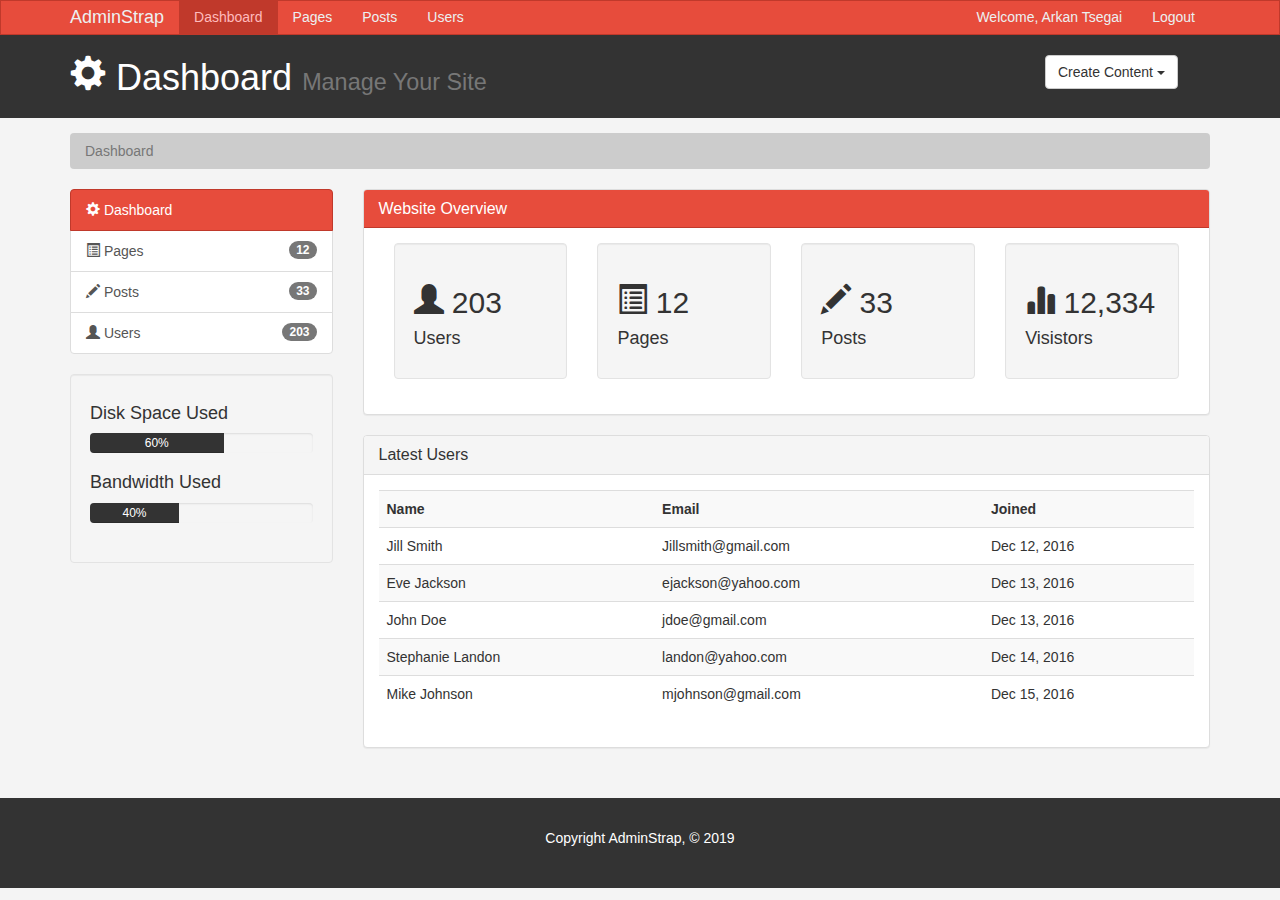
<file: index.html>
<!doctype html>
<html lang="en">
  <head>
    <meta charset="utf-8">
    <meta http-equiv="X-UA-Compatible" content="IE=edge">
    <meta name="viewport" content="width=device-width, initial-scale=1">
    <meta name="description" content="Adminstrap, HTML, CSS, Bootstrap, JavaScript">
    <meta name="author"     content="">
    <link rel="canonical" href="https://getbootstrap.com/docs/3.4/examples/starter-template/">
    <title>Admin Area | Dashboard</title>
    <!-- Bootstrap core CSS -->
    <link href="css/bootstrap.min.css" rel="stylesheet">
    <link rel="stylesheet" type="text/css" href="css/style.css">
    <script src="https://cdn.ckeditor.com/4.12.1/standard/ckeditor.js"></script>
  </head>
  <body>

    <nav class="navbar navbar-default">
      <div class="container">
        <div class="navbar-header">
          <button type="button" class="navbar-toggle collapsed" data-toggle="collapse" data-target="#navbar" aria-expanded="false" aria-controls="navbar">
            <span class="sr-only">Toggle navigation</span>
            <span class="icon-bar"></span>
            <span class="icon-bar"></span>
            <span class="icon-bar"></span>
          </button>
          <a class="navbar-brand" href="#">AdminStrap</a>
        </div>
        <div id="navbar" class="collapse navbar-collapse">
          <ul class="nav navbar-nav">
            <li class="active"><a href="index.html">Dashboard</a></li>
            <li><a href="pages.html">Pages</a></li>
            <li><a href="posts.html">Posts</a></li>
            <li><a href="users.html">Users</a></li>
          </ul>
          <ul class="nav navbar-nav navbar-right">
            <li><a href="#">Welcome, Arkan Tsegai</a></li>
            <li><a href="login.html">Logout</a></li>
          </ul>
        </div><!--/.nav-collapse -->
      </div>
    </nav>

    <header id="header">
        <div class="container">
            <div class="row">
                <div class="col-md-10">
                    <h1><span class="glyphicon glyphicon-cog" aria-hidden="true"></span> Dashboard <small>Manage Your Site</small></h1>
                </div>
                <div class="col-md-2">
                    <div class="dropdown create">
                        <button class="btn btn-default dropdown-toggle" type="button" id="dropdownMenu1" data-toggle="dropdown" aria-haspopup="true" aria-expanded="true">
                          Create Content
                          <span class="caret"></span>
                        </button>
                        <ul class="dropdown-menu" aria-labelledby="dropdownMenu1">
                          <li><a type="button" data-toggle="modal" data-target="#addPage">Add Page</a></li>
                          <li><a type="button" data-toggle="modal" data-target="#addPage">Add Post</a></li>
                          <li><a type="button" data-toggle="modal" data-target="#addPage">Add User</a></li>
                        </ul>
                    </div>
                </div>
            </div>
        </div>
    </header>

    <section id="breadcrumb">
        <div class="container">
            <ol class="breadcrumb">
                <li class="active">Dashboard</li>
            </ol>
        </div>
    </section>

    <section id="main">
        <div class="container">
            <div class="row">
                <div class="col-md-3">
                        <div class="list-group">
                             <a href="index.html" class="list-group-item active main-color-bg">
                                    <span class="glyphicon glyphicon-cog" aria-hidden="true"></span> Dashboard
                             </a>
                             <a href="pages.html" class="list-group-item"><span class="glyphicon glyphicon-list-alt" aria-hidden="true"></span> Pages <span class="badge">12</span></a>
                             <a href="hosts.html" class="list-group-item"><span class="glyphicon glyphicon-pencil" aria-hidden="true"></span> Posts <span class="badge">33</span></a>
                             <a href="users.html" class="list-group-item"><span class="glyphicon glyphicon-user" aria-hidden="true"></span> Users <span class="badge">203</span></a>
                        </div>

                        <div class="well">
                            <h4>Disk Space Used</h4>
                                <div class="progress">
                                        <div class="progress-bar" role="progressbar" aria-valuenow="60" aria-valuemin="0" aria-valuemax="100" style="width: 60%;">
                                          60%
                                        </div>
                                 </div>
                                 <h4>Bandwidth Used</h4>
                                 <div class="progress">
                                         <div class="progress-bar" role="progressbar" aria-valuenow="40" aria-valuemin="0" aria-valuemax="100" style="width: 40%;">
                                           40%
                                         </div>
                                  </div>
                        </div>
                </div>
                <div class="col-md-9">
                    <!--Website Overview-->
                             <div class="panel panel-default">
                                <div class="panel-heading main-color-bg">
                                  <h3 class="panel-title">Website Overview</h3>
                                </div>
                                <div class="panel-body">
                                  <div class="col-md-3">
                                      <div class="well dash-box">
                                          <h2><span class="glyphicon glyphicon-user" aria-hidden="true"></span> 203</h2>
                                          <h4>Users</h4>
                                      </div>
                                  </div>
                                  <div class="col-md-3">
                                        <div class="well dash-box">
                                            <h2><span class="glyphicon glyphicon-list-alt" aria-hidden="true"></span> 12</h2>
                                            <h4>Pages</h4>
                                        </div>
                                    </div>
                                    <div class="col-md-3 dash-box">
                                            <div class="well">
                                                <h2><span class="glyphicon glyphicon-pencil" aria-hidden="true"></span> 33</h2>
                                                <h4>Posts</h4>
                                            </div>
                                        </div>
                                        <div class="col-md-3 dash-box">
                                                <div class="well">
                                                    <h2><span class="glyphicon glyphicon-stats" aria-hidden="true"></span> 12,334</h2>
                                                    <h4>Visistors</h4>
                                                </div>
                                            </div>
                                </div>
                              </div>
                              <!--Latest Users-->
                              <div class="panel panel-default">
                                    <div class="panel-heading">
                                      <h3 class="panel-title">Latest Users</h3>
                                    </div>
                                    <div class="panel-body">
                                      <table class="table table-striped table-hover">
                                          <tr>
                                              <th>Name</th>
                                              <th>Email</th>
                                              <th>Joined</th>
                                          </tr>
                                          <tr>
                                              <td>Jill Smith</td>
                                              <td>Jillsmith@gmail.com</td>
                                              <td>Dec 12, 2016</td>
                                          </tr>
                                          <tr>
                                             <td>Eve Jackson</td>
                                             <td>ejackson@yahoo.com</td>
                                             <td>Dec 13, 2016</td>
                                         </tr>
                                         <tr>
                                             <td>John Doe</td>
                                             <td>jdoe@gmail.com</td>
                                             <td>Dec 13, 2016</td>
                                        </tr>
                                        <tr>
                                             <td>Stephanie Landon</td>
                                             <td>landon@yahoo.com</td>
                                             <td>Dec 14, 2016</td>
                                         </tr>
                                         <tr>
                                             <td>Mike Johnson</td>
                                             <td>mjohnson@gmail.com</td>
                                             <td>Dec 15, 2016</td>
                                         </tr>
                                      </table>
                                    </div>
                                  </div>
                </div>
            </div>
        </div>
    </section>

    <footer id="footer">
            <p>Copyright AdminStrap, &copy; 2019</p>
        </footer>

      <!--Modals-->


      <!--Add Page-->
      <div class="modal fade" id="addPage" tabindex="-1" role="dialog" aria-labelledby="myModalLabel">
            <div class="modal-dialog" role="document">
              <div class="modal-content">
                  <form>
                    <div class="modal-header">
                    <button type="button" class="close" data-dismiss="modal" aria-label="Close"><span aria-hidden="true">&times;</span></button>
                    <h4 class="modal-title" id="myModalLabel">Add Page</h4>
                    </div>
                    <div class="modal-body">
                  <div class="form-group">
                      <label>Page Title</label>
                      <input type="text" class="form-control" placeholder="Page Title">
                  </div>
                  <div class="form-group">
                        <label>Page Body</label>
                        <textarea name="editor1" class="form-control" placeholder="Page Body"></textarea>
                    </div>
                    <div class="checkbox">
                            <label>
                                <input type="checkbox"> Published 
                            </label>   
                     </div>
                     <div class="form-group">
                            <label>Meta Tags</label>
                            <input type="text" class="form-control" placeholder="Add Some Tags...">
                     </div>
                     <div class="form-group">
                            <label>Meta description</label>
                            <input type="text" class="form-control" placeholder="Add Meta description...">
                        </div>
                  </div>
                    <div class="modal-footer">
                    <button type="button" class="btn btn-default" data-dismiss="modal">Close</button>
                    <button type="submit" class="btn btn-primary">Save changes</button>
                    </div>
               </form>  
              </div>
            </div>
          </div>

         
          <script>
                CKEDITOR.replace('editor1');
            </script>
        

    <!-- Bootstrap core JavaScript
    ================================================== -->
    <!-- Placed at the end of the document so the pages load faster -->
    <script src="https://code.jquery.com/jquery-1.12.4.min.js" integrity="sha384-nvAa0+6Qg9clwYCGGPpDQLVpLNn0fRaROjHqs13t4Ggj3Ez50XnGQqc/r8MhnRDZ" crossorigin="anonymous"></script>
    <script src="js/bootstrap.min.js"></script>
  </body>
</html>
</file>
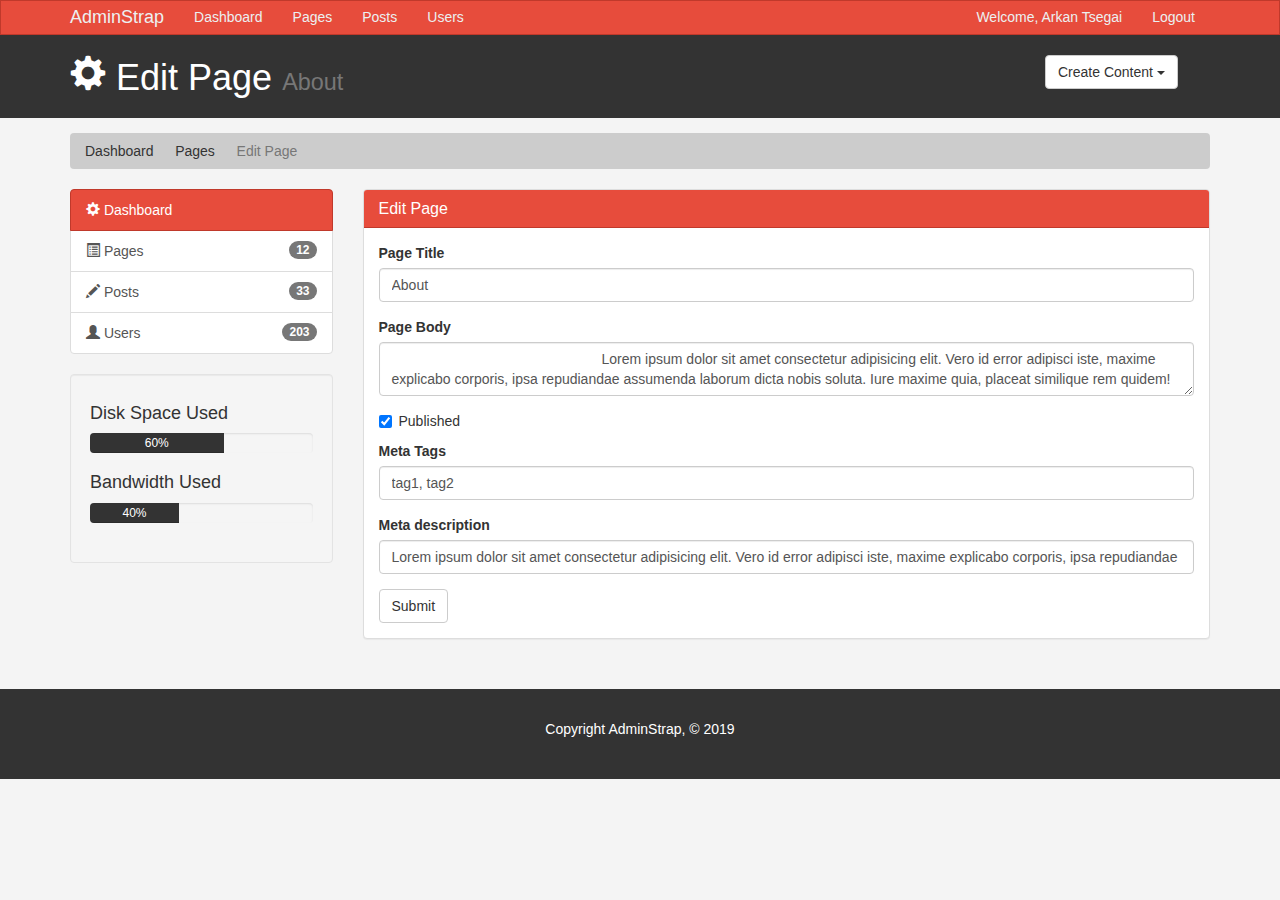
<file: edit.html>
<!doctype html>
<html lang="en">
  <head>
    <meta charset="utf-8">
    <meta http-equiv="X-UA-Compatible" content="IE=edge">
    <meta name="viewport" content="width=device-width, initial-scale=1">
    <meta name="description" content="Adminstrap, HTML, CSS, Bootstrap, JavaScript">
    <meta name="author"     content="">
    <link rel="canonical" href="https://getbootstrap.com/docs/3.4/examples/starter-template/">
    <title>Admin Area | Edit Page</title>
    <!-- Bootstrap core CSS -->
    <link href="css/bootstrap.min.css" rel="stylesheet">
    <link rel="stylesheet" type="text/css" href="css/style.css">
    <script src="https://cdn.ckeditor.com/4.12.1/standard/ckeditor.js"></script>
  </head>
  <body>

    <nav class="navbar navbar-default">
      <div class="container">
        <div class="navbar-header">
          <button type="button" class="navbar-toggle collapsed" data-toggle="collapse" data-target="#navbar" aria-expanded="false" aria-controls="navbar">
            <span class="sr-only">Toggle navigation</span>
            <span class="icon-bar"></span>
            <span class="icon-bar"></span>
            <span class="icon-bar"></span>
          </button>
          <a class="navbar-brand" href="#">AdminStrap</a>
        </div>
        <div id="navbar" class="collapse navbar-collapse">
          <ul class="nav navbar-nav">
            <li><a href="index.html">Dashboard</a></li>
            <li><a href="pages.html">Pages</a></li>
            <li><a href="posts.html">Posts</a></li>
            <li><a href="users.html">Users</a></li>
          </ul>
          <ul class="nav navbar-nav navbar-right">
            <li><a href="#">Welcome, Arkan Tsegai</a></li>
            <li><a href="login.html">Logout</a></li>
          </ul>
        </div><!--/.nav-collapse -->
      </div>
    </nav>

    <header id="header">
        <div class="container">
            <div class="row">
                <div class="col-md-10">
                    <h1><span class="glyphicon glyphicon-cog" aria-hidden="true"></span> Edit Page <small>About</small></h1>
                </div>
                <div class="col-md-2">
                    <div class="dropdown create">
                        <button class="btn btn-default dropdown-toggle" type="button" id="dropdownMenu1" data-toggle="dropdown" aria-haspopup="true" aria-expanded="true">
                          Create Content
                          <span class="caret"></span>
                        </button>
                        <ul class="dropdown-menu" aria-labelledby="dropdownMenu1">
                          <li><a type="button" data-toggle="modal" data-target="#addPage">Add Page</a></li>
                          <li><a href="#">Add Post</a></li>
                          <li><a href="#">Add User</a></li>
                        </ul>
                    </div>
                </div>
            </div>
        </div>
    </header>

    <section id="breadcrumb">
        <div class="container">
            <ol class="breadcrumb">
                <li><a href="index.html">Dashboard</a></li>
                <li><a href="pages.html">Pages</a></li>
                <li class="active">Edit Page</li>
            </ol>
        </div>
    </section>

    <section id="main">
        <div class="container">
            <div class="row">
                <div class="col-md-3">
                        <div class="list-group">
                             <a href="index.html" class="list-group-item active main-color-bg">
                                    <span class="glyphicon glyphicon-cog" aria-hidden="true"></span> Dashboard
                             </a>
                             <a href="pages.html" class="list-group-item"><span class="glyphicon glyphicon-list-alt" aria-hidden="true"></span> Pages <span class="badge">12</span></a>
                             <a href="hosts.html" class="list-group-item"><span class="glyphicon glyphicon-pencil" aria-hidden="true"></span> Posts <span class="badge">33</span></a>
                             <a href="users.html" class="list-group-item"><span class="glyphicon glyphicon-user" aria-hidden="true"></span> Users <span class="badge">203</span></a>
                        </div>

                        <div class="well">
                            <h4>Disk Space Used</h4>
                                <div class="progress">
                                        <div class="progress-bar" role="progressbar" aria-valuenow="60" aria-valuemin="0" aria-valuemax="100" style="width: 60%;">
                                          60%
                                        </div>
                                 </div>
                                 <h4>Bandwidth Used</h4>
                                 <div class="progress">
                                         <div class="progress-bar" role="progressbar" aria-valuenow="40" aria-valuemin="0" aria-valuemax="100" style="width: 40%;">
                                           40%
                                         </div>
                                  </div>
                        </div>
                </div>
                <div class="col-md-9">
                    <!--Website Overview-->
                             <div class="panel panel-default">
                                <div class="panel-heading main-color-bg">
                                  <h3 class="panel-title">Edit Page</h3>
                                </div>
                                <div class="panel-body">
                                  <form>
                                        <div class="form-group">
                                                <label>Page Title</label>
                                                <input type="text" class="form-control" placeholder="Page Title" value="About">
                                            </div>
                                            <div class="form-group">
                                                  <label>Page Body</label>
                                                  <textarea name="editor1" class="form-control" placeholder="Page Body">
                                                      Lorem ipsum dolor sit amet consectetur adipisicing elit. Vero id error adipisci iste, maxime explicabo corporis, ipsa repudiandae assumenda laborum dicta nobis soluta. Iure maxime quia, placeat similique rem quidem!
                                                  </textarea>
                                              </div>
                                              <div class="checkbox">
                                                      <label>
                                                          <input type="checkbox" checked> Published 
                                                      </label>   
                                               </div>
                                               <div class="form-group">
                                                      <label>Meta Tags</label>
                                                      <input type="text" class="form-control" placeholder="Add Some Tags..." value="tag1, tag2">
                                               </div>
                                               <div class="form-group">
                                                      <label>Meta description</label>
                                                      <input type="text" class="form-control" placeholder="Add Meta description..." value="Lorem ipsum dolor sit amet consectetur adipisicing elit. Vero id error adipisci iste, maxime explicabo corporis, ipsa repudiandae assumenda laborum dicta nobis soluta. Iure maxime quia.">
                                                  </div>
                                                <input type="submit" class="btn btn-default" value="Submit">
                                  </form>
                                     
                                </div>
                              </div>
                              
                              
                </div>
            </div>
        </div>
    </section>

    <footer id="footer">
            <p>Copyright AdminStrap, &copy; 2019</p>
        </footer>
       

      <!--Modals-->


      <!--Add Page-->
      <div class="modal fade" id="addPage" tabindex="-1" role="dialog" aria-labelledby="myModalLabel">
            <div class="modal-dialog" role="document">
              <div class="modal-content">
                  <form>
                    <div class="modal-header">
                    <button type="button" class="close" data-dismiss="modal" aria-label="Close"><span aria-hidden="true">&times;</span></button>
                    <h4 class="modal-title" id="myModalLabel">Add Page</h4>
                    </div>
                    <div class="modal-body">
                  <div class="form-group">
                      <label>Page Title</label>
                      <input type="text" class="form-control" placeholder="Page Title">
                  </div>
                  <div class="form-group">
                        <label>Page Body</label>
                        <textarea name="editor1" class="form-control" placeholder="Page Body"></textarea>
                    </div>
                    <div class="checkbox">
                            <label>
                                <input type="checkbox"> Published 
                            </label>   
                     </div>
                     <div class="form-group">
                            <label>Meta Tags</label>
                            <input type="text" class="form-control" placeholder="Add Some Tags...">
                     </div>
                     <div class="form-group">
                            <label>Meta description</label>
                            <input type="text" class="form-control" placeholder="Add Meta description...">
                        </div>
                  </div>
                    <div class="modal-footer">
                    <button type="button" class="btn btn-default" data-dismiss="modal">Close</button>
                    <button type="submit" class="btn btn-primary">Save changes</button>
                    </div>
               </form>  
              </div>
            </div>
          </div>

         
        <script>
            CKEDITOR.replace('editor1');
        </script>
        

    <!-- Bootstrap core JavaScript
    ================================================== -->
    <!-- Placed at the end of the document so the pages load faster -->
    <script src="https://code.jquery.com/jquery-1.12.4.min.js" integrity="sha384-nvAa0+6Qg9clwYCGGPpDQLVpLNn0fRaROjHqs13t4Ggj3Ez50XnGQqc/r8MhnRDZ" crossorigin="anonymous"></script>
    <script src="js/bootstrap.min.js"></script>
  </body>
</html>
</file>
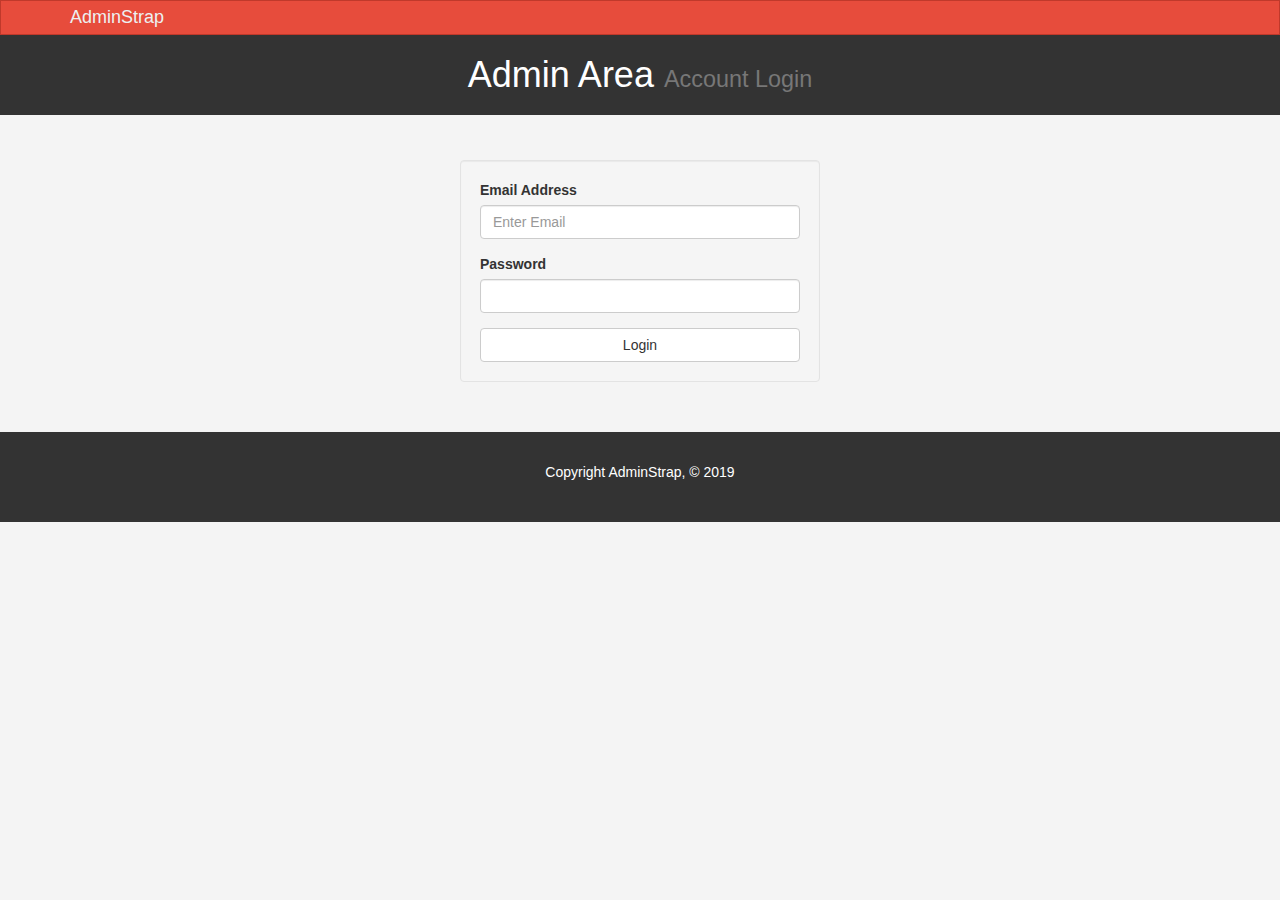
<file: login.html>
<!doctype html>
<html lang="en">
  <head>
    <meta charset="utf-8">
    <meta http-equiv="X-UA-Compatible" content="IE=edge">
    <meta name="viewport" content="width=device-width, initial-scale=1">
    <meta name="description" content="Adminstrap, HTML, CSS, Bootstrap, JavaScript">
    <meta name="author"     content="">
    <link rel="canonical" href="https://getbootstrap.com/docs/3.4/examples/starter-template/">
    <title>Admin Area | Account Login</title>
    <!-- Bootstrap core CSS -->
    <link href="css/bootstrap.min.css" rel="stylesheet">
    <link rel="stylesheet" type="text/css" href="css/style.css">
    <script src="https://cdn.ckeditor.com/4.12.1/standard/ckeditor.js"></script>
  </head>
  <body>

    <nav class="navbar navbar-default">
      <div class="container">
        <div class="navbar-header">
          <button type="button" class="navbar-toggle collapsed" data-toggle="collapse" data-target="#navbar" aria-expanded="false" aria-controls="navbar">
            <span class="sr-only">Toggle navigation</span>
            <span class="icon-bar"></span>
            <span class="icon-bar"></span>
            <span class="icon-bar"></span>
          </button>
          <a class="navbar-brand" href="#">AdminStrap</a>
        </div>
        <div id="navbar" class="collapse navbar-collapse">
         
        </div><!--/.nav-collapse -->
      </div>
    </nav>

    <header id="header">
        <div class="container">
            <div class="row">
                <div class="col-md-12">
                    <h1 class="text-center"> Admin Area <small>Account Login</small></h1>
                </div>
               
            </div>
        </div>
    </header>


    <section id="main">
        <div class="container">
            <div class="row">
                
                <div class="col-md-4 col-md-offset-4">
                          <form id="login" action="index.html" class="well">
                              <div class="form-group">
                                  <label>Email Address</label>
                                  <input type="text" class="form-control" placeholder="Enter Email">
                              </div>
                              <div class="form-group">
                                  <label>Password</label> 
                                  <input type="password" class="form-control" aria-placeholder="password">
                              </div>
                              <button type="submit" class="btn btn-default btn-block">Login</button>
                          </form>
                </div>
            </div>
        </div>
    </section>

    <footer id="footer">
            <p>Copyright AdminStrap, &copy; 2019</p>
        </footer>
    

         
          <script>
                CKEDITOR.replace('editor1');
            </script>
        

    <!-- Bootstrap core JavaScript
    ================================================== -->
    <!-- Placed at the end of the document so the pages load faster -->
    <script src="https://code.jquery.com/jquery-1.12.4.min.js" integrity="sha384-nvAa0+6Qg9clwYCGGPpDQLVpLNn0fRaROjHqs13t4Ggj3Ez50XnGQqc/r8MhnRDZ" crossorigin="anonymous"></script>
    <script src="js/bootstrap.min.js"></script>
  </body>
</html>
</file>
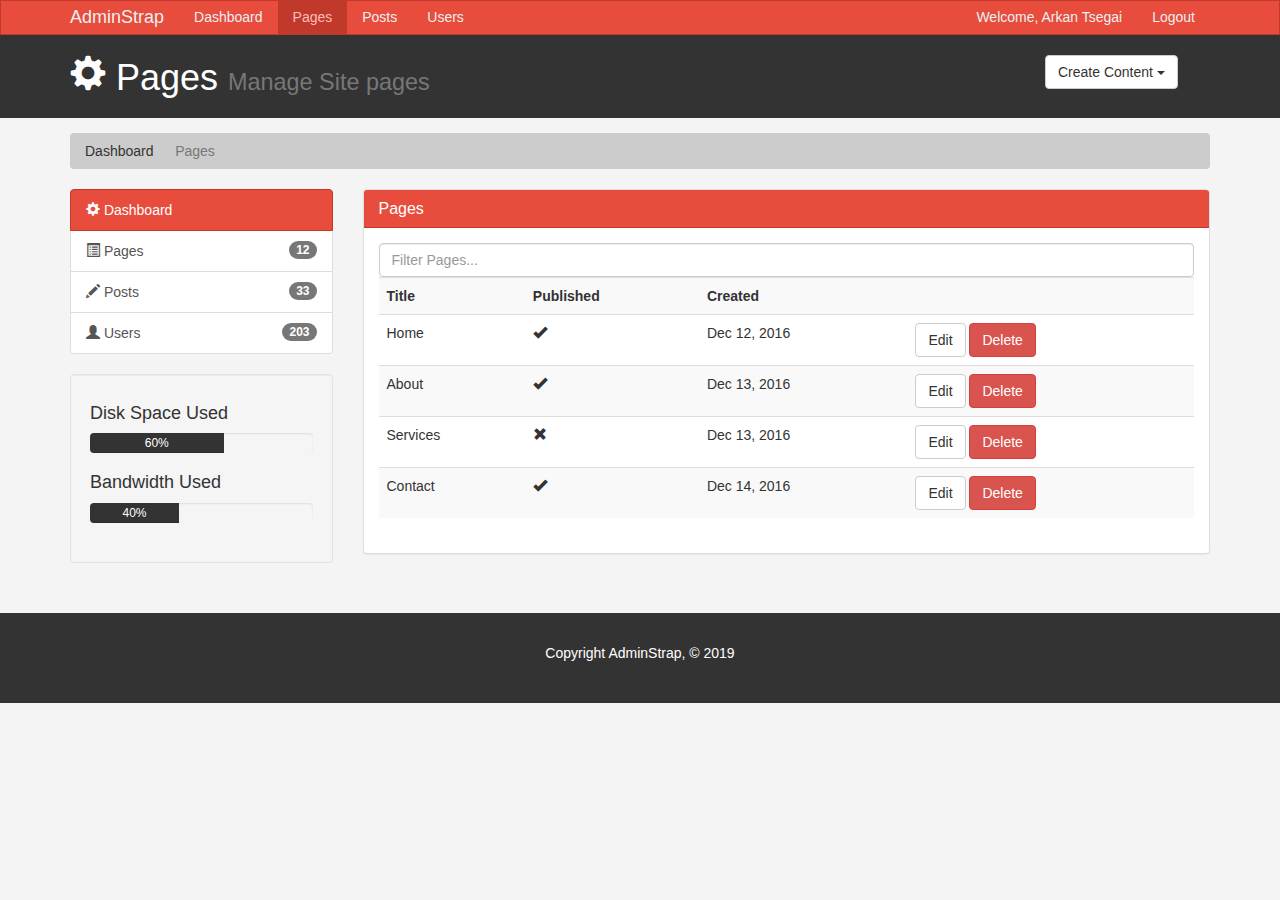
<file: pages.html>
<!doctype html>
<html lang="en">
  <head>
    <meta charset="utf-8">
    <meta http-equiv="X-UA-Compatible" content="IE=edge">
    <meta name="viewport" content="width=device-width, initial-scale=1">
    <meta name="description" content="Adminstrap, HTML, CSS, Bootstrap, JavaScript">
    <meta name="author"     content="">
    <link rel="canonical" href="https://getbootstrap.com/docs/3.4/examples/starter-template/">
    <title>Admin Area | Pages</title>
    <!-- Bootstrap core CSS -->
    <link href="css/bootstrap.min.css" rel="stylesheet">
    <link rel="stylesheet" type="text/css" href="css/style.css">
    <script src="https://cdn.ckeditor.com/4.12.1/standard/ckeditor.js"></script>
  </head>
  <body>

    <nav class="navbar navbar-default">
      <div class="container">
        <div class="navbar-header">
          <button type="button" class="navbar-toggle collapsed" data-toggle="collapse" data-target="#navbar" aria-expanded="false" aria-controls="navbar">
            <span class="sr-only">Toggle navigation</span>
            <span class="icon-bar"></span>
            <span class="icon-bar"></span>
            <span class="icon-bar"></span>
          </button>
          <a class="navbar-brand" href="#">AdminStrap</a>
        </div>
        <div id="navbar" class="collapse navbar-collapse">
          <ul class="nav navbar-nav">
            <li><a href="index.html">Dashboard</a></li>
            <li class="active"><a href="pages.html">Pages</a></li>
            <li><a href="posts.html">Posts</a></li>
            <li><a href="users.html">Users</a></li>
          </ul>
          <ul class="nav navbar-nav navbar-right">
            <li><a href="#">Welcome, Arkan Tsegai</a></li>
            <li><a href="login.html">Logout</a></li>
          </ul>
        </div><!--/.nav-collapse -->
      </div>
    </nav>

    <header id="header">
        <div class="container">
            <div class="row">
                <div class="col-md-10">
                    <h1><span class="glyphicon glyphicon-cog" aria-hidden="true"></span> Pages <small>Manage Site pages</small></h1>
                </div>
                <div class="col-md-2">
                    <div class="dropdown create">
                        <button class="btn btn-default dropdown-toggle" type="button" id="dropdownMenu1" data-toggle="dropdown" aria-haspopup="true" aria-expanded="true">
                          Create Content
                          <span class="caret"></span>
                        </button>
                        <ul class="dropdown-menu" aria-labelledby="dropdownMenu1">
                            <li><a type="button" data-toggle="modal" data-target="#addPage">Add Page</a></li>
                            <li><a type="button" data-toggle="modal" data-target="#addPage">Add Post</a></li>
                            <li><a type="button" data-toggle="modal" data-target="#addPage">Add User</a></li>
                        </ul>
                    </div>
                </div>
            </div>
        </div>
    </header>

    <section id="breadcrumb">
        <div class="container">
            <ol class="breadcrumb">
                <li><a href="index.html">Dashboard</a></li>
                <li class="active">Pages</li>
            </ol>
        </div>
    </section>

    <section id="main">
        <div class="container">
            <div class="row">
                <div class="col-md-3">
                        <div class="list-group">
                             <a href="index.html" class="list-group-item active main-color-bg">
                                    <span class="glyphicon glyphicon-cog" aria-hidden="true"></span> Dashboard
                             </a>
                             <a href="pages.html" class="list-group-item"><span class="glyphicon glyphicon-list-alt" aria-hidden="true"></span> Pages <span class="badge">12</span></a>
                             <a href="hosts.html" class="list-group-item"><span class="glyphicon glyphicon-pencil" aria-hidden="true"></span> Posts <span class="badge">33</span></a>
                             <a href="users.html" class="list-group-item"><span class="glyphicon glyphicon-user" aria-hidden="true"></span> Users <span class="badge">203</span></a>
                        </div>

                        <div class="well">
                            <h4>Disk Space Used</h4>
                                <div class="progress">
                                        <div class="progress-bar" role="progressbar" aria-valuenow="60" aria-valuemin="0" aria-valuemax="100" style="width: 60%;">
                                          60%
                                        </div>
                                 </div>
                                 <h4>Bandwidth Used</h4>
                                 <div class="progress">
                                         <div class="progress-bar" role="progressbar" aria-valuenow="40" aria-valuemin="0" aria-valuemax="100" style="width: 40%;">
                                           40%
                                         </div>
                                  </div>
                        </div>
                </div>
                <div class="col-md-9">
                    <!--Website Overview-->
                             <div class="panel panel-default">
                                <div class="panel-heading main-color-bg">
                                  <h3 class="panel-title">Pages</h3>
                                </div>
                                <div class="panel-body">
                                  <div class="row">
                                      <div class="col-md-12">
                                          <input class="form-control" type="text" placeholder="Filter Pages...">
                                      </div>
                                  </div>
                                  <table class="table table-striped table-hover">
                                      <tr>
                                          <th>Title</th>
                                          <th>Published</th>
                                          <th>Created</th>
                                          <th></th>
                                      </tr>
                                      <tr>
                                          <td>Home</td>
                                          <td><span class="glyphicon glyphicon-ok" aria-hidden="true"</td>
                                          <td>Dec 12, 2016</td> 
                                          <td><a class="btn btn-default" href="edit.html">Edit</a> <a class="btn btn-danger" href="#">Delete</a></td> 
                                      </tr>
                                      <tr>
                                         <td>About</td>
                                         <td><span class="glyphicon glyphicon-ok" aria-hidden="true"</td>
                                         <td>Dec 13, 2016</td> 
                                         <td><a class="btn btn-default" href="edit.html">Edit</a> <a class="btn btn-danger" href="#">Delete</a></td> 
                                      </tr>
                                      <tr>
                                         <td>Services</td>
                                         <td><span class="glyphicon glyphicon-remove" aria-hidden="true"</td>
                                         <td>Dec 13, 2016</td> 
                                         <td><a class="btn btn-default" href="edit.html">Edit</a> <a class="btn btn-danger" href="#">Delete</a></td> 
                                       </tr>
                                       <tr>
                                         <td>Contact</td>
                                         <td><span class="glyphicon glyphicon-ok" aria-hidden="true"</td>
                                         <td>Dec 14, 2016</td> 
                                         <td><a class="btn btn-default" href="edit.html">Edit</a> <a class="btn btn-danger" href="#">Delete</a></td> 
                                        </tr>
                                  </table>
                                     
                                </div>
                              </div>
                              
                              
                </div>
            </div>
        </div>
    </section>

       <footer id="footer">
           <p>Copyright AdminStrap, &copy; 2019</p>
       </footer>

      <!--Modals-->


      <!--Add Page-->
      <div class="modal fade" id="addPage" tabindex="-1" role="dialog" aria-labelledby="myModalLabel">
            <div class="modal-dialog" role="document">
              <div class="modal-content">
                  <form>
                    <div class="modal-header">
                    <button type="button" class="close" data-dismiss="modal" aria-label="Close"><span aria-hidden="true">&times;</span></button>
                    <h4 class="modal-title" id="myModalLabel">Add Page</h4>
                    </div>
                    <div class="modal-body">
                  <div class="form-group">
                      <label>Page Title</label>
                      <input type="text" class="form-control" placeholder="Page Title">
                  </div>
                  <div class="form-group">
                        <label>Page Body</label>
                        <textarea name="editor1" class="form-control" placeholder="Page Body"></textarea>
                    </div>
                    <div class="checkbox">
                            <label>
                                <input type="checkbox"> Published 
                            </label>   
                     </div>
                     <div class="form-group">
                            <label>Meta Tags</label>
                            <input type="text" class="form-control" placeholder="Add Some Tags...">
                     </div>
                     <div class="form-group">
                            <label>Meta description</label>
                            <input type="text" class="form-control" placeholder="Add Meta description...">
                        </div>
                  </div>
                    <div class="modal-footer">
                    <button type="button" class="btn btn-default" data-dismiss="modal">Close</button>
                    <button type="submit" class="btn btn-primary">Save changes</button>
                    </div>
               </form>  
              </div>
            </div>
          </div>

         
          <script>
                CKEDITOR.replace('editor1');
            </script>
        

    <!-- Bootstrap core JavaScript
    ================================================== -->
    <!-- Placed at the end of the document so the pages load faster -->
    <script src="https://code.jquery.com/jquery-1.12.4.min.js" integrity="sha384-nvAa0+6Qg9clwYCGGPpDQLVpLNn0fRaROjHqs13t4Ggj3Ez50XnGQqc/r8MhnRDZ" crossorigin="anonymous"></script>
    <script src="js/bootstrap.min.js"></script>
  </body>
</html>
</file>
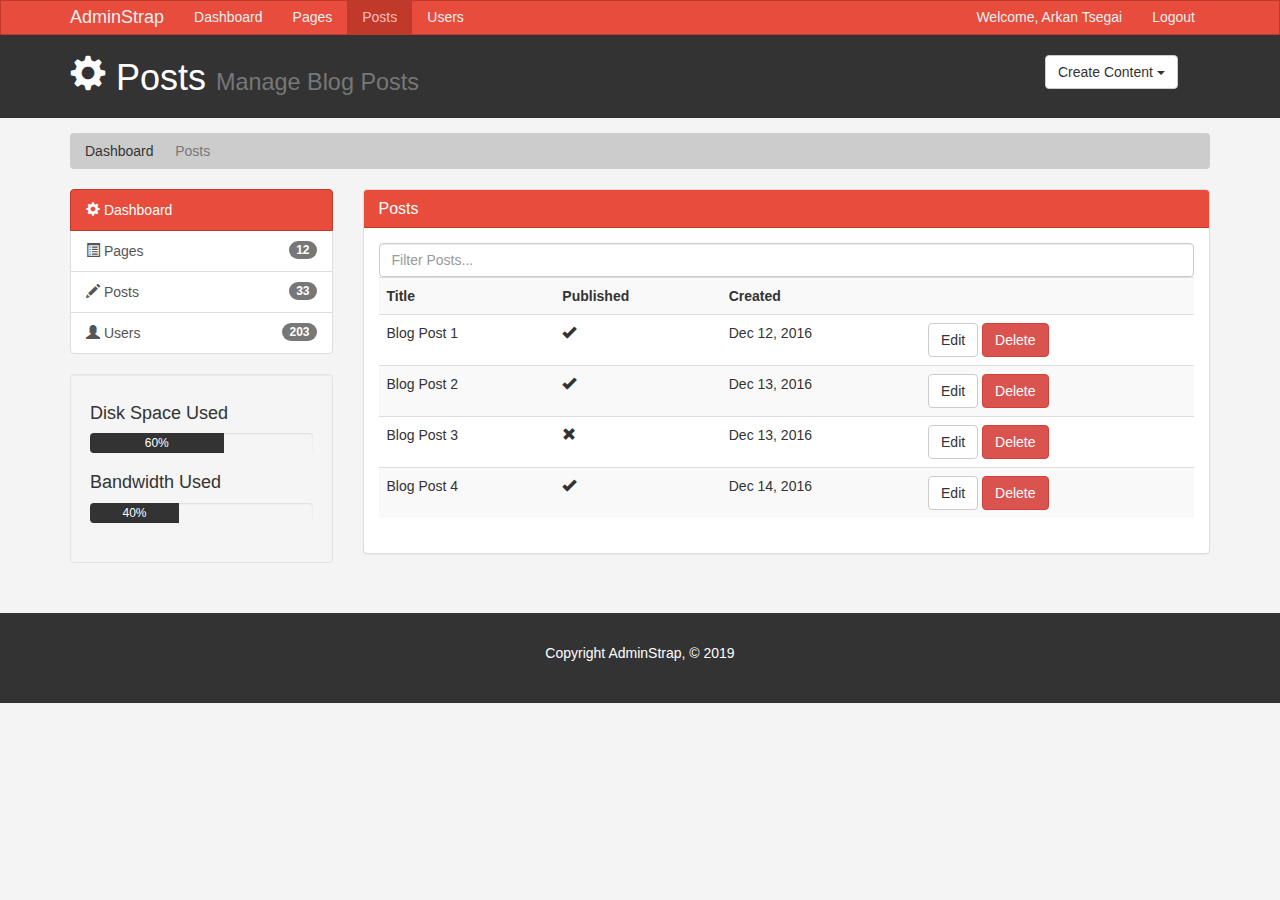
<file: posts.html>
<!doctype html>
<html lang="en">
  <head>
    <meta charset="utf-8">
    <meta http-equiv="X-UA-Compatible" content="IE=edge">
    <meta name="viewport" content="width=device-width, initial-scale=1">
    <meta name="description" content="Adminstrap, HTML, CSS, Bootstrap, JavaScript">
    <meta name="author"     content="">
    <link rel="canonical" href="https://getbootstrap.com/docs/3.4/examples/starter-template/">
    <title>Admin Area | posts</title>
    <!-- Bootstrap core CSS -->
    <link href="css/bootstrap.min.css" rel="stylesheet">
    <link rel="stylesheet" type="text/css" href="css/style.css">
    <script src="https://cdn.ckeditor.com/4.12.1/standard/ckeditor.js"></script>
  </head>
  <body>

    <nav class="navbar navbar-default">
      <div class="container">
        <div class="navbar-header">
          <button type="button" class="navbar-toggle collapsed" data-toggle="collapse" data-target="#navbar" aria-expanded="false" aria-controls="navbar">
            <span class="sr-only">Toggle navigation</span>
            <span class="icon-bar"></span>
            <span class="icon-bar"></span>
            <span class="icon-bar"></span>
          </button>
          <a class="navbar-brand" href="#">AdminStrap</a>
        </div>
        <div id="navbar" class="collapse navbar-collapse">
          <ul class="nav navbar-nav">
            <li><a href="index.html">Dashboard</a></li>
            <li><a href="pages.html">Pages</a></li>
            <li class="active"><a href="posts.html">Posts</a></li>
            <li><a href="users.html">Users</a></li>
          </ul>
          <ul class="nav navbar-nav navbar-right">
            <li><a href="#">Welcome, Arkan Tsegai</a></li>
            <li><a href="login.html">Logout</a></li>
          </ul>
        </div><!--/.nav-collapse -->
      </div>
    </nav>

    <header id="header">
        <div class="container">
            <div class="row">
                <div class="col-md-10">
                    <h1><span class="glyphicon glyphicon-cog" aria-hidden="true"></span> Posts <small>Manage Blog Posts</small></h1>
                </div>
                <div class="col-md-2">
                    <div class="dropdown create">
                        <button class="btn btn-default dropdown-toggle" type="button" id="dropdownMenu1" data-toggle="dropdown" aria-haspopup="true" aria-expanded="true">
                          Create Content
                          <span class="caret"></span>
                        </button>
                        <ul class="dropdown-menu" aria-labelledby="dropdownMenu1">
                            <li><a type="button" data-toggle="modal" data-target="#addPage">Add Page</a></li>
                            <li><a type="button" data-toggle="modal" data-target="#addPage">Add Post</a></li>
                            <li><a type="button" data-toggle="modal" data-target="#addPage">Add User</a></li>
                        </ul>
                    </div>
                </div>
            </div>
        </div>
    </header>

    <section id="breadcrumb">
        <div class="container">
            <ol class="breadcrumb">
                <li><a href="index.html">Dashboard</a></li>
                <li class="active">Posts</li>
            </ol>
        </div>
    </section>

    <section id="main">
        <div class="container">
            <div class="row">
                <div class="col-md-3">
                        <div class="list-group">
                             <a href="index.html" class="list-group-item active main-color-bg">
                                    <span class="glyphicon glyphicon-cog" aria-hidden="true"></span> Dashboard
                             </a>
                             <a href="pages.html" class="list-group-item"><span class="glyphicon glyphicon-list-alt" aria-hidden="true"></span> Pages <span class="badge">12</span></a>
                             <a href="hosts.html" class="list-group-item"><span class="glyphicon glyphicon-pencil" aria-hidden="true"></span> Posts <span class="badge">33</span></a>
                             <a href="users.html" class="list-group-item"><span class="glyphicon glyphicon-user" aria-hidden="true"></span> Users <span class="badge">203</span></a>
                        </div>

                        <div class="well">
                            <h4>Disk Space Used</h4>
                                <div class="progress">
                                        <div class="progress-bar" role="progressbar" aria-valuenow="60" aria-valuemin="0" aria-valuemax="100" style="width: 60%;">
                                          60%
                                        </div>
                                 </div>
                                 <h4>Bandwidth Used</h4>
                                 <div class="progress">
                                         <div class="progress-bar" role="progressbar" aria-valuenow="40" aria-valuemin="0" aria-valuemax="100" style="width: 40%;">
                                           40%
                                         </div>
                                  </div>
                        </div>
                </div>
                <div class="col-md-9">
                    <!--Website Overview-->
                             <div class="panel panel-default">
                                <div class="panel-heading main-color-bg">
                                  <h3 class="panel-title">Posts</h3>
                                </div>
                                <div class="panel-body">
                                  <div class="row">
                                      <div class="col-md-12">
                                          <input class="form-control" type="text" placeholder="Filter Posts...">
                                      </div>
                                  </div>
                                  <table class="table table-striped table-hover">
                                      <tr>
                                          <th>Title</th>
                                          <th>Published</th>
                                          <th>Created</th>
                                          <th></th>
                                      </tr>
                                      <tr>
                                          <td>Blog Post 1</td>
                                          <td><span class="glyphicon glyphicon-ok" aria-hidden="true"</td>
                                          <td>Dec 12, 2016</td> 
                                          <td><a class="btn btn-default" href="edit.html">Edit</a> <a class="btn btn-danger" href="#">Delete</a></td> 
                                      </tr>
                                      <tr>
                                         <td>Blog Post 2</td>
                                         <td><span class="glyphicon glyphicon-ok" aria-hidden="true"</td>
                                         <td>Dec 13, 2016</td> 
                                         <td><a class="btn btn-default" href="edit.html">Edit</a> <a class="btn btn-danger" href="#">Delete</a></td> 
                                      </tr>
                                      <tr>
                                         <td>Blog Post 3</td>
                                         <td><span class="glyphicon glyphicon-remove" aria-hidden="true"</td>
                                         <td>Dec 13, 2016</td> 
                                         <td><a class="btn btn-default" href="edit.html">Edit</a> <a class="btn btn-danger" href="#">Delete</a></td> 
                                       </tr>
                                       <tr>
                                         <td>Blog Post 4</td>
                                         <td><span class="glyphicon glyphicon-ok" aria-hidden="true"</td>
                                         <td>Dec 14, 2016</td> 
                                         <td><a class="btn btn-default" href="edit.html">Edit</a> <a class="btn btn-danger" href="#">Delete</a></td> 
                                        </tr>
                                  </table>
                                     
                                </div>
                              </div>
                              
                              
                </div>
            </div>
        </div>
    </section>


    <footer id="footer">
            <p>Copyright AdminStrap, &copy; 2019</p>
        </footer>
        

      <!--Modals-->


      <!--Add Page-->
      <div class="modal fade" id="addPage" tabindex="-1" role="dialog" aria-labelledby="myModalLabel">
            <div class="modal-dialog" role="document">
              <div class="modal-content">
                  <form>
                    <div class="modal-header">
                    <button type="button" class="close" data-dismiss="modal" aria-label="Close"><span aria-hidden="true">&times;</span></button>
                    <h4 class="modal-title" id="myModalLabel">Add Page</h4>
                    </div>
                    <div class="modal-body">
                  <div class="form-group">
                      <label>Page Title</label>
                      <input type="text" class="form-control" placeholder="Page Title">
                  </div>
                  <div class="form-group">
                        <label>Page Body</label>
                        <textarea name="editor1" class="form-control" placeholder="Page Body"></textarea>
                    </div>
                    <div class="checkbox">
                            <label>
                                <input type="checkbox"> Published 
                            </label>   
                     </div>
                     <div class="form-group">
                            <label>Meta Tags</label>
                            <input type="text" class="form-control" placeholder="Add Some Tags...">
                     </div>
                     <div class="form-group">
                            <label>Meta description</label>
                            <input type="text" class="form-control" placeholder="Add Meta description...">
                        </div>
                  </div>
                    <div class="modal-footer">
                    <button type="button" class="btn btn-default" data-dismiss="modal">Close</button>
                    <button type="submit" class="btn btn-primary">Save changes</button>
                    </div>
               </form>  
              </div>
            </div>
          </div>

          <script>
                CKEDITOR.replace('editor1');
            </script> 

        

    <!-- Bootstrap core JavaScript
    ================================================== -->
    <!-- Placed at the end of the document so the pages load faster -->
    <script src="https://code.jquery.com/jquery-1.12.4.min.js" integrity="sha384-nvAa0+6Qg9clwYCGGPpDQLVpLNn0fRaROjHqs13t4Ggj3Ez50XnGQqc/r8MhnRDZ" crossorigin="anonymous"></script>
    <script src="js/bootstrap.min.js"></script>
  </body>
</html>
</file>
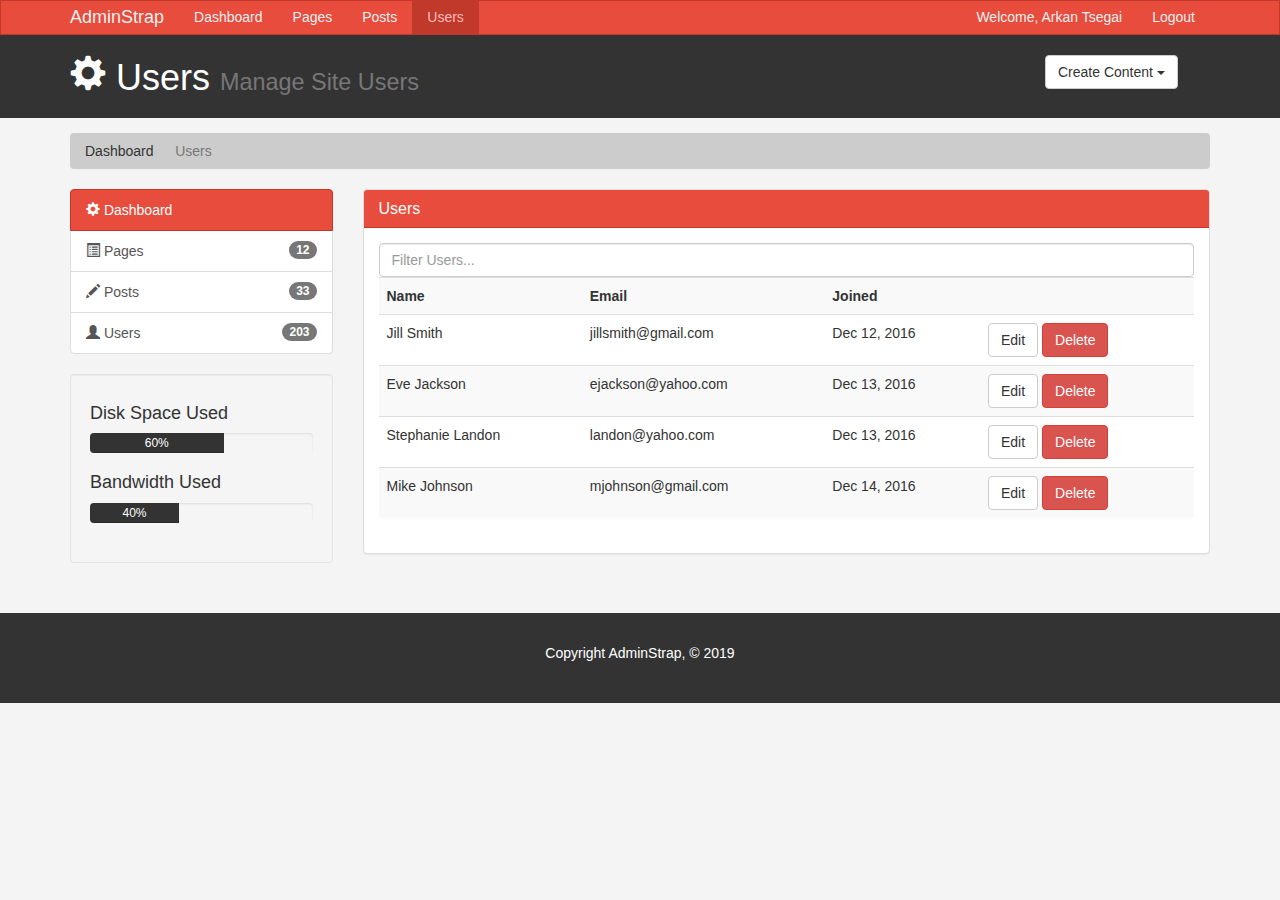
<file: users.html>
<!doctype html>
<html lang="en">
  <head>
    <meta charset="utf-8">
    <meta http-equiv="X-UA-Compatible" content="IE=edge">
    <meta name="viewport" content="width=device-width, initial-scale=1">
    <meta name="description" content="Adminstrap, HTML, CSS, Bootstrap, JavaScript">
    <meta name="author"     content="">
    <link rel="canonical" href="https://getbootstrap.com/docs/3.4/examples/starter-template/">
    <title>Admin Area | Users</title>
    <!-- Bootstrap core CSS -->
    <link href="css/bootstrap.min.css" rel="stylesheet">
    <link rel="stylesheet" type="text/css" href="css/style.css">
    <script src="https://cdn.ckeditor.com/4.12.1/standard/ckeditor.js"></script>
  </head>
  <body>

    <nav class="navbar navbar-default">
      <div class="container">
        <div class="navbar-header">
          <button type="button" class="navbar-toggle collapsed" data-toggle="collapse" data-target="#navbar" aria-expanded="false" aria-controls="navbar">
            <span class="sr-only">Toggle navigation</span>
            <span class="icon-bar"></span>
            <span class="icon-bar"></span>
            <span class="icon-bar"></span>
          </button>
          <a class="navbar-brand" href="#">AdminStrap</a>
        </div>
        <div id="navbar" class="collapse navbar-collapse">
          <ul class="nav navbar-nav">
            <li><a href="index.html">Dashboard</a></li>
            <li><a href="pages.html">Pages</a></li>
            <li><a href="posts.html">Posts</a></li>
            <li class="active"><a href="users.html">Users</a></li>
          </ul>
          <ul class="nav navbar-nav navbar-right">
            <li><a href="#">Welcome, Arkan Tsegai</a></li>
            <li><a href="login.html">Logout</a></li>
          </ul>
        </div><!--/.nav-collapse -->
      </div>
    </nav>

    <header id="header">
        <div class="container">
            <div class="row">
                <div class="col-md-10">
                    <h1><span class="glyphicon glyphicon-cog" aria-hidden="true"></span> Users <small>Manage Site Users</small></h1>
                </div>
                <div class="col-md-2">
                    <div class="dropdown create">
                        <button class="btn btn-default dropdown-toggle" type="button" id="dropdownMenu1" data-toggle="dropdown" aria-haspopup="true" aria-expanded="true">
                          Create Content
                          <span class="caret"></span>
                        </button>
                        <ul class="dropdown-menu" aria-labelledby="dropdownMenu1">
                            <li><a type="button" data-toggle="modal" data-target="#addPage">Add Page</a></li>
                            <li><a type="button" data-toggle="modal" data-target="#addPage">Add Post</a></li>
                            <li><a type="button" data-toggle="modal" data-target="#addPage">Add User</a></li>
                        </ul>
                    </div>
                </div>
            </div>
        </div>
    </header>

    <section id="breadcrumb">
        <div class="container">
            <ol class="breadcrumb">
                <li><a href="index.html">Dashboard</a></li>
                <li class="active">Users</li>
            </ol>
        </div>
    </section>

    <section id="main">
        <div class="container">
            <div class="row">
                <div class="col-md-3">
                        <div class="list-group">
                             <a href="index.html" class="list-group-item active main-color-bg">
                                    <span class="glyphicon glyphicon-cog" aria-hidden="true"></span> Dashboard
                             </a>
                             <a href="pages.html" class="list-group-item"><span class="glyphicon glyphicon-list-alt" aria-hidden="true"></span> Pages <span class="badge">12</span></a>
                             <a href="hosts.html" class="list-group-item"><span class="glyphicon glyphicon-pencil" aria-hidden="true"></span> Posts <span class="badge">33</span></a>
                             <a href="users.html" class="list-group-item"><span class="glyphicon glyphicon-user" aria-hidden="true"></span> Users <span class="badge">203</span></a>
                        </div>

                        <div class="well">
                            <h4>Disk Space Used</h4>
                                <div class="progress">
                                        <div class="progress-bar" role="progressbar" aria-valuenow="60" aria-valuemin="0" aria-valuemax="100" style="width: 60%;">
                                          60%
                                        </div>
                                 </div>
                                 <h4>Bandwidth Used</h4>
                                 <div class="progress">
                                         <div class="progress-bar" role="progressbar" aria-valuenow="40" aria-valuemin="0" aria-valuemax="100" style="width: 40%;">
                                           40%
                                         </div>
                                  </div>
                        </div>
                </div>
                <div class="col-md-9">
                    <!--Website Overview-->
                             <div class="panel panel-default">
                                <div class="panel-heading main-color-bg">
                                  <h3 class="panel-title">Users</h3>
                                </div>
                                <div class="panel-body">
                                  <div class="row">
                                      <div class="col-md-12">
                                          <input class="form-control" type="text" placeholder="Filter Users...">
                                      </div>
                                  </div>
                                  <table class="table table-striped table-hover">
                                      <tr>
                                          <th>Name</th>
                                          <th>Email</th>
                                          <th>Joined</th>
                                          <th></th>
                                      </tr>
                                      <tr>
                                          <td>Jill Smith</td>
                                          <td>jillsmith@gmail.com</td>
                                          <td>Dec 12, 2016</td> 
                                          <td><a class="btn btn-default" href="edit.html">Edit</a> <a class="btn btn-danger" href="#">Delete</a></td> 
                                      </tr>
                                      <tr>
                                         <td>Eve Jackson</td>
                                         <td>ejackson@yahoo.com</td>
                                         <td>Dec 13, 2016</td> 
                                         <td><a class="btn btn-default" href="edit.html">Edit</a> <a class="btn btn-danger" href="#">Delete</a></td> 
                                      </tr>
                                      <tr>
                                         <td>Stephanie Landon</td>
                                         <td>landon@yahoo.com</td>
                                         <td>Dec 13, 2016</td> 
                                         <td><a class="btn btn-default" href="edit.html">Edit</a> <a class="btn btn-danger" href="#">Delete</a></td> 
                                       </tr>
                                       <tr>
                                         <td>Mike Johnson</td>
                                         <td>mjohnson@gmail.com</td>
                                         <td>Dec 14, 2016</td> 
                                         <td><a class="btn btn-default" href="edit.html">Edit</a> <a class="btn btn-danger" href="#">Delete</a></td> 
                                        </tr>
                                  </table>
                                     
                                </div>
                              </div>
                              
                              
                </div>
            </div>
        </div>
    </section>


    <footer id="footer">
            <p>Copyright AdminStrap, &copy; 2019</p>
        </footer>
        

      <!--Modals-->


      <!--Add Page-->
      <div class="modal fade" id="addPage" tabindex="-1" role="dialog" aria-labelledby="myModalLabel">
            <div class="modal-dialog" role="document">
              <div class="modal-content">
                  <form>
                    <div class="modal-header">
                    <button type="button" class="close" data-dismiss="modal" aria-label="Close"><span aria-hidden="true">&times;</span></button>
                    <h4 class="modal-title" id="myModalLabel">Add Page</h4>
                    </div>
                    <div class="modal-body">
                  <div class="form-group">
                      <label>Page Title</label>
                      <input type="text" class="form-control" placeholder="Page Title">
                  </div>
                  <div class="form-group">
                        <label>Page Body</label>
                        <textarea name="editor1" class="form-control" placeholder="Page Body"></textarea>
                    </div>
                    <div class="checkbox">
                            <label>
                                <input type="checkbox"> Published 
                            </label>   
                     </div>
                     <div class="form-group">
                            <label>Meta Tags</label>
                            <input type="text" class="form-control" placeholder="Add Some Tags...">
                     </div>
                     <div class="form-group">
                            <label>Meta description</label>
                            <input type="text" class="form-control" placeholder="Add Meta description...">
                        </div>
                  </div>
                    <div class="modal-footer">
                    <button type="button" class="btn btn-default" data-dismiss="modal">Close</button>
                    <button type="submit" class="btn btn-primary">Save changes</button>
                    </div>
               </form>  
              </div>
            </div>
          </div>

         

          <script>
                CKEDITOR.replace('editor1');
            </script>

    <!-- Bootstrap core JavaScript
    ================================================== -->
    <!-- Placed at the end of the document so the pages load faster -->
    <script src="https://code.jquery.com/jquery-1.12.4.min.js" integrity="sha384-nvAa0+6Qg9clwYCGGPpDQLVpLNn0fRaROjHqs13t4Ggj3Ez50XnGQqc/r8MhnRDZ" crossorigin="anonymous"></script>
    <script src="js/bootstrap.min.js"></script>
  </body>
</html>
</file>
<file: css/style.css>
body{
    background: #f4f4f4;
}

/* Navbar */
.navbar{
    min-height: 33px !important;
    margin-bottom: 0;
    border-radius: 0;
}

.navbar-nav > li > a, .navbar-brand{
    padding-top: 6px !important;
    padding-bottom: 0 !important;
    height: 33px;
}


.navbar-default {
    background-color: #e74c3c;
    border-color: #c0392b;
  }
  .navbar-default .navbar-brand {
    color: #ecf0f1;
  }
  .navbar-default .navbar-brand:hover,
  .navbar-default .navbar-brand:focus {
    color: #ffbbbc;
  }
  .navbar-default .navbar-text {
    color: #ecf0f1;
  }
  .navbar-default .navbar-nav > li > a {
    color: #ecf0f1;
  }
  .navbar-default .navbar-nav > li > a:hover,
  .navbar-default .navbar-nav > li > a:focus {
    color: #ffbbbc; 
  }
  .navbar-default .navbar-nav > .active > a,
  .navbar-default .navbar-nav > .active > a:hover,
  .navbar-default .navbar-nav > .active > a:focus {
    color: #ffbbbc;
    background-color: #c0392b;
  }
  .navbar-default .navbar-nav > .open > a,
  .navbar-default .navbar-nav > .open > a:hover,
  .navbar-default .navbar-nav > .open > a:focus {
    color: #ffbbbc;
    background-color: #c0392b;
  }
  .navbar-default .navbar-toggle{
     border-color: #c0392b;  
  }
  .navbar-default .navbar-toggle:hover,
  .navbar-default .navbar-toggle:focus {
    border-color: #c0392b;
  }
  .navbar-default .navbar-toggle .icon-bar {
    background-color: #ecf0f1;
  }
  .navbar-default .navbar-collapse,
  .navbar-default .navbar-form {
    border-color: #ecf0f1;
  }
  
  .navbar-default .navbar-link {
    color: #ecf0f1;
  }
  .navbar-default .navbar-link:hover {
    color: #ffbbbc;
  }
   
  /* Custom */
  .main-color-bg{
    background-color: #e74c3c !important;
    border-color: #c0392b !important;
    color: #fff !important;
  }

  /* Header */
    #header{
        background: #333;
        color: #fff;
        padding-bottom: 10px;
        margin-bottom: 15px;
    }

    #header .create {
        padding-top: 20px;
    }

    /* Breadcrumb */
    .breadcrumb{
        background: #ccc;
        color: #333;
    }

    .breadcrumb a{
        color: #333;
    }

    /* Progress Bars */
    .progress-bar{
        background: #333;
        color: #fff;
    }

    .dash-box{
        text-align: center'
    }

    #login{
        margin-top: 30px;
    }

    /* Footer */
    #footer{
        background: #333;
        color: #fff;
        text-align: center;
        padding: 30px;
        margin-top: 30px;
    }





  @media (max-width: 767px) {
    .navbar-default .navbar-nav .open .dropdown-menu > li > a {
      color: #ecf0f1;
    }
    .navbar-default .navbar-nav .open .dropdown-menu > li > a:hover,
    .navbar-default .navbar-nav .open .dropdown-menu > li > a:focus {
      color: #ffbbbc;
    }

    .navbar-default .navbar-nav .open .dropdown-menu > li >a,
    .navbar-default .navbar-nav .open .dropdown-menu > li >a:hover,
    .navbar-default .navbar-nav .open .dropdown-menu > li >a:focus {
      color: #ffbbbc;
      background-color: #c0392b;
    }
  }
</file>
